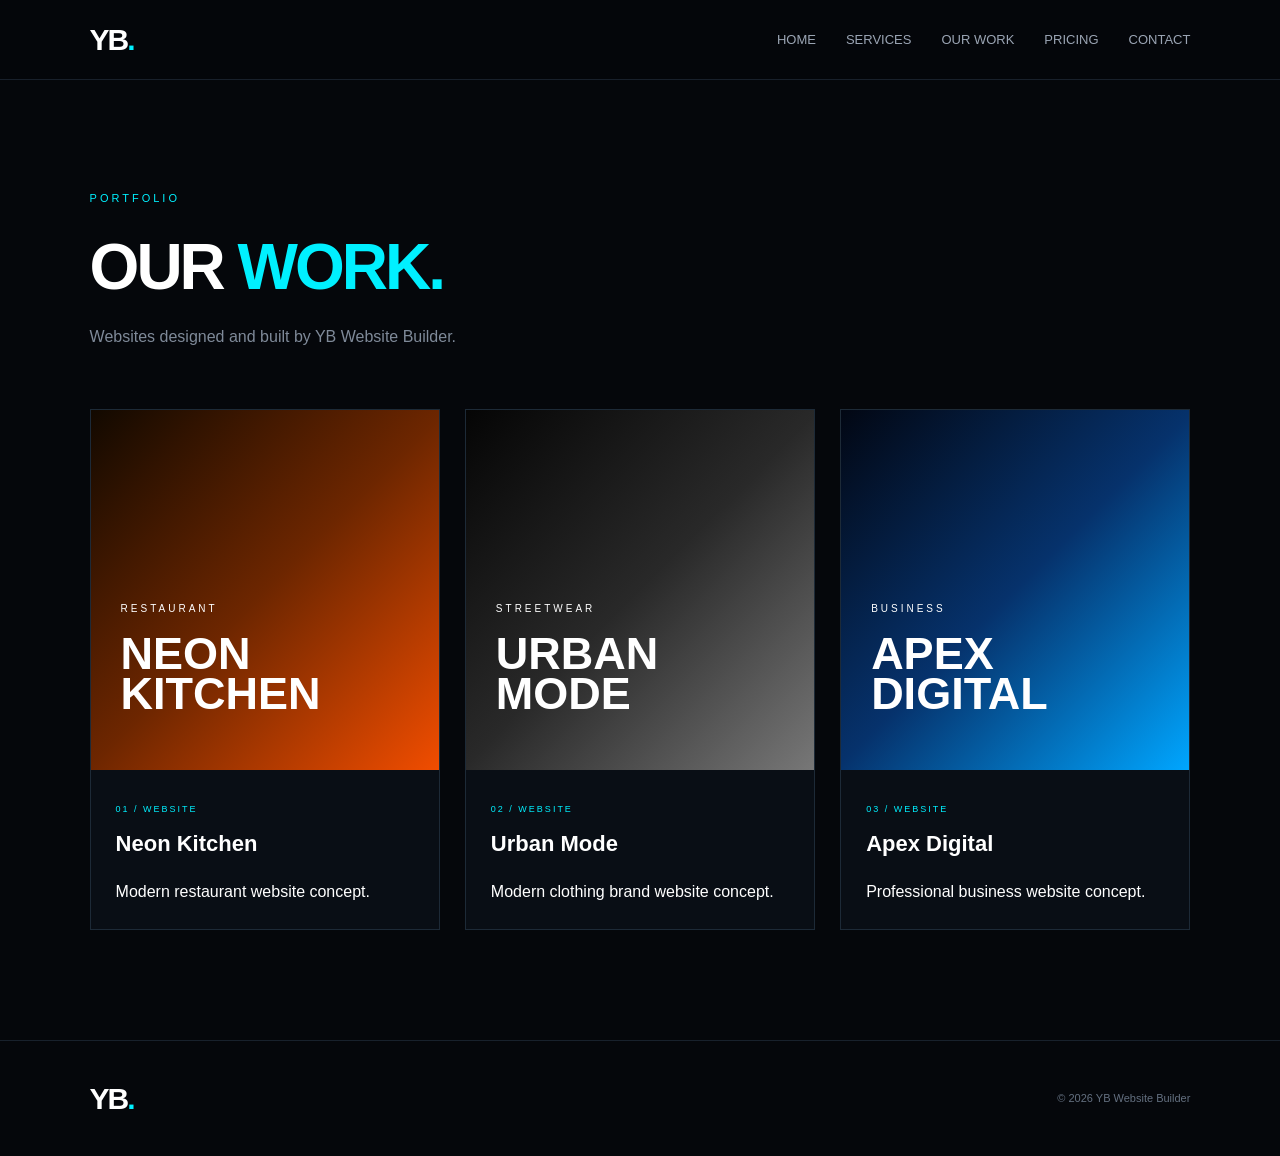
<file: work.html>
<!DOCTYPE html>
<html>
<head>
    <meta name="viewport" content="width=device-width, initial-scale=1.0">
    <title>YB Website Builder - Our Work</title>
    <link rel="stylesheet" href="style.css">
</head>

<body>

<header>
    <div class="logo">YB<span>.</span></div>

    <nav>
        <a href="index.html">HOME</a>
        <a href="index.html#services">SERVICES</a>
        <a href="work.html">OUR WORK</a>
        <a href="index.html#pricing">PRICING</a>
        <a href="index.html#contact">CONTACT</a>
    </nav>
</header>

<section class="section">

    <div class="section-heading">
        <p>PORTFOLIO</p>

        <h2>OUR <span>WORK.</span></h2>

        <p class="description">
            Websites designed and built by YB Website Builder.
        </p>
    </div>

    <div class="projects">

        <div class="project">
            <div class="project-preview restaurant">
                <div class="preview-center">
                    <small>RESTAURANT</small>
                    <h3>NEON<br>KITCHEN</h3>
                </div>
            </div>

            <div class="project-info">
                <small>01 / WEBSITE</small>
                <h3>Neon Kitchen</h3>
                <p>Modern restaurant website concept.</p>
            </div>
        </div>


        <div class="project">
            <div class="project-preview clothing">
                <div class="preview-center">
                    <small>STREETWEAR</small>
                    <h3>URBAN<br>MODE</h3>
                </div>
            </div>

            <div class="project-info">
                <small>02 / WEBSITE</small>
                <h3>Urban Mode</h3>
                <p>Modern clothing brand website concept.</p>
            </div>
        </div>


        <div class="project">
            <div class="project-preview business">
                <div class="preview-center">
                    <small>BUSINESS</small>
                    <h3>APEX<br>DIGITAL</h3>
                </div>
            </div>

            <div class="project-info">
                <small>03 / WEBSITE</small>
                <h3>Apex Digital</h3>
                <p>Professional business website concept.</p>
            </div>
        </div>

    </div>

</section>

<footer>
    <div class="logo">YB<span>.</span></div>
    <p>© 2026 YB Website Builder</p>
</footer>

</body>
</html>
</file>
<file: style.css>
* {
    margin: 0;
    padding: 0;
    box-sizing: border-box;
}

html {
    scroll-behavior: smooth;
}

body {
    background: #05070b;
    color: white;
    font-family: Arial, Helvetica, sans-serif;
    line-height: 1.5;
}

a {
    color: inherit;
    text-decoration: none;
}


/* HEADER */

header {
    height: 80px;
    padding: 0 7%;
    display: flex;
    align-items: center;
    justify-content: space-between;
    border-bottom: 1px solid #18202b;
    background: rgba(5,7,11,.95);
    position: sticky;
    top: 0;
    z-index: 100;
}

.logo {
    font-size: 30px;
    font-weight: 900;
    letter-spacing: -2px;
}

.logo span,
h1 span,
h2 span {
    color: #00f0ff;
}

nav {
    display: flex;
    gap: 30px;
}

nav a {
    color: #9ba5b4;
    font-size: 13px;
    transition: .2s;
}

nav a:hover {
    color: #00f0ff;
}

.nav-button {
    border: 1px solid #00f0ff;
    padding: 11px 18px;
    color: #00f0ff;
    font-size: 12px;
}


/* HERO */

.hero {
    min-height: 720px;
    padding: 100px 7%;
    display: grid;
    grid-template-columns: 1fr 1fr;
    gap: 70px;
    align-items: center;
    background:
        radial-gradient(circle at 80% 40%, #062c35 0%, transparent 35%),
        #05070b;
}

.tag {
    color: #00f0ff;
    font-size: 11px;
    letter-spacing: 3px;
    margin-bottom: 25px;
}

h1 {
    font-size: clamp(48px, 6vw, 85px);
    line-height: .95;
    letter-spacing: -4px;
    max-width: 750px;
}

.hero-text > p {
    color: #8d98a8;
    max-width: 560px;
    margin: 30px 0;
    font-size: 17px;
}

.buttons {
    display: flex;
    gap: 15px;
    flex-wrap: wrap;
}

.primary,
.secondary {
    padding: 15px 22px;
    font-size: 12px;
    font-weight: bold;
}

.primary {
    background: #00f0ff;
    color: #020509;
}

.secondary {
    border: 1px solid #303b49;
    color: white;
}


/* FAKE LAPTOP */

.hero-box {
    perspective: 1000px;
}

.screen {
    background: #0b1119;
    border: 1px solid #263444;
    border-radius: 12px;
    padding: 10px;
    transform: rotateY(-8deg) rotateX(4deg);
    box-shadow:
        0 30px 80px rgba(0,0,0,.7),
        0 0 50px rgba(0,240,255,.08);
}

.screen-top {
    height: 30px;
    display: flex;
    gap: 6px;
    padding: 8px;
}

.screen-top span {
    width: 7px;
    height: 7px;
    border-radius: 50%;
    background: #344352;
}

.screen-content {
    height: 390px;
    background:
        linear-gradient(135deg,#071017,#101c2a);
    padding: 50px;
}

.mini-logo {
    font-size: 40px;
    font-weight: bold;
    color: #00f0ff;
    margin-bottom: 60px;
}

.line {
    height: 10px;
    width: 70%;
    background: #263848;
    margin: 15px 0;
}

.line.big {
    width: 90%;
    height: 25px;
    background: #00f0ff;
}

.line.short {
    width: 45%;
}

.mini-grid {
    display: grid;
    grid-template-columns: repeat(3,1fr);
    gap: 10px;
    margin-top: 60px;
}

.mini-grid div {
    height: 90px;
    background: #162431;
    border: 1px solid #263d4d;
}


/* SECTIONS */

.section {
    padding: 110px 7%;
    max-width: 1500px;
    margin: auto;
}

.section-heading {
    margin-bottom: 60px;
}

.section-heading > p:first-child {
    color: #00f0ff;
    letter-spacing: 3px;
    font-size: 11px;
}

.section-heading h2 {
    font-size: clamp(38px,5vw,65px);
    letter-spacing: -3px;
    margin-top: 12px;
}

.description {
    color: #7f8a99;
    margin-top: 10px;
}


/* SERVICES */

.service-grid {
    display: grid;
    grid-template-columns: repeat(4,1fr);
    border-top: 1px solid #1b2632;
}

.service {
    padding: 35px 25px;
    border-right: 1px solid #1b2632;
}

.number {
    color: #00f0ff;
    font-size: 12px;
    margin-bottom: 40px;
}

.service h3 {
    font-size: 22px;
    margin-bottom: 15px;
}

.service p {
    color: #7f8a99;
    font-size: 14px;
}
/* OUR WORK */

.work-section {
    max-width: 1500px;
}

.projects {
    display: grid;
    grid-template-columns: repeat(3,1fr);
    gap: 25px;
}

.project {
    background: #090e15;
    border: 1px solid #1d2a37;
    overflow: hidden;
    transition: .3s;
}

.project:hover {
    transform: translateY(-8px);
    border-color: #00f0ff;
    box-shadow: 0 15px 50px rgba(0,240,255,.1);
}

.project-preview {
    height: 360px;
    position: relative;
    overflow: hidden;
}

.restaurant {
    background:
        linear-gradient(135deg,#120900,#6d2600,#f14d00);
}

.clothing {
    background:
        linear-gradient(135deg,#050505,#292929,#777);
}

.business {
    background:
        linear-gradient(135deg,#020713,#06326c,#00a6ff);
}

.preview-nav {
    padding: 22px;
    font-weight: bold;
    letter-spacing: 2px;
    border-bottom: 1px solid rgba(255,255,255,.15);
}

.preview-center {
    position: absolute;
    left: 30px;
    bottom: 40px;
}

.preview-center small {
    font-size: 10px;
    letter-spacing: 3px;
}

.preview-center h3 {
    font-size: 45px;
    line-height: .9;
    margin: 15px 0;
}

.preview-center button {
    background: white;
    color: black;
    border: 0;
    padding: 11px 17px;
    font-size: 11px;
    font-weight: bold;
}

.project-info {
    padding: 25px;
}

.project-info small {
    color: #00f0ff;
    font-size: 9px;
    letter-spacing: 2px;
}

.project-info h3 {
    font-size: 22px;
    margin: 8px 0 20px;
}

.project-info a {
    color: #8d98a8;
    font-size: 10px;
    letter-spacing: 1px;
}

.project-info a:hover {
    color: #00f0ff;
}





/* PROCESS */

.process {
    border-top: 1px solid #18212c;
}

.process-grid {
    display: grid;
    grid-template-columns: repeat(4,1fr);
    gap: 25px;
}

.process-grid > div {
    border-left: 1px solid #263442;
    padding-left: 20px;
}

.process-grid b {
    color: #00f0ff;
}

.process-grid h3 {
    margin: 20px 0 10px;
}

.process-grid p {
    color: #7f8a99;
    font-size: 14px;
}


/* CONTACT */

.contact {
    text-align: center;
    padding: 150px 7%;
    background:
        radial-gradient(circle,#06313b,transparent 45%),
        #05070b;
    border-top: 1px solid #18212c;
}

.contact > p:first-child {
    color: #00f0ff;
    font-size: 11px;
    letter-spacing: 3px;
}

.contact h2 {
    font-size: clamp(45px,7vw,90px);
    line-height: .95;
    letter-spacing: -4px;
    margin: 20px 0;
}

.contact-text {
    max-width: 500px;
    margin: 25px auto 35px;
    color: #8994a3;
}

.email-button {
    display: inline-block;
    background: #00f0ff;
    color: #020509;
    padding: 17px 30px;
    font-weight: bold;
    font-size: 12px;
}


/* FOOTER */

footer {
    padding: 35px 7%;
    display: flex;
    justify-content: space-between;
    align-items: center;
    border-top: 1px solid #18212c;
}

footer p {
    color: #647080;
    font-size: 11px;
}


/* MOBILE */

@media(max-width:900px) {

    header {
        padding: 0 5%;
    }

    nav {
        display: none;
    }

    .hero {
        grid-template-columns: 1fr;
        padding: 80px 6%;
    }

    .hero-box {
        display: none;
    }

    .section {
        padding: 80px 6%;
    }

    .service-grid {
        grid-template-columns: 1fr 1fr;
    }

    .projects {
        grid-template-columns: 1fr;
    }

    .process-grid {
        grid-template-columns: 1fr 1fr;
    }

}

@media(max-width:550px) {

    .nav-button {
        display: none;
    }

    h1 {
        letter-spacing: -2px;
    }

    .service-grid {
        grid-template-columns: 1fr;
    }

    .process-grid {
        grid-template-columns: 1fr;
    }

    footer {
        flex-direction: column;
        gap: 15px;
    }

}
.contact-buttons {
    display: flex;
    justify-content: center;
    gap: 15px;
    flex-wrap: wrap;
}

.phone-button,
.email-button {
    display: inline-block;
    padding: 17px 30px;
    font-weight: bold;
    font-size: 12px;
}

.phone-button {
    background: #00f0ff;
    color: #020509;
}

.email-button {
    border: 1px solid #00f0ff;
    color: #00f0ff;
}

.phone-button:hover,
.email-button:hover {
    transform: translateY(-3px);
/* PRICING */

.pricing-grid {
    display: grid;
    grid-template-columns: repeat(3, 1fr);
    gap: 30px;
    margin-top: 40px;
}

.price-card {
    position: relative;
    background: #080d14;
    border: 1px solid #263544;
    border-radius: 12px;
    padding: 40px 30px;
    min-height: 500px;
    display: flex;
    flex-direction: column;
    transition: 0.3s ease;
}

.price-card:hover {
    transform: translateY(-8px);
    border-color: #00f0ff;
    box-shadow: 0 0 35px rgba(0, 240, 255, 0.15);
}

.price-card > span {
    color: #00f0ff;
    font-size: 12px;
    letter-spacing: 3px;
    font-weight: bold;
}

.price-card h3 {
    font-size: 55px;
    margin: 15px 0;
}

.price-card p {
    color: #8995a5;
}

.price-card ul {
    list-style: none;
    padding: 25px 0;
    margin: 20px 0;
    border-top: 1px solid #1e2b38;
    border-bottom: 1px solid #1e2b38;
}

.price-card li {
    color: #c8d0da;
    margin: 13px 0;
}

.price-card a {
    margin-top: auto;
    display: block;
    text-align: center;
    padding: 15px;
    border: 1px solid #00f0ff;
    color: #00f0ff;
    font-size: 11px;
    font-weight: bold;
}

.price-card.featured {
    border: 1px solid #00f0ff;
    box-shadow: 0 0 30px rgba(0, 240, 255, 0.08);
}

.price-card.featured a {
    background: #00f0ff;
    color: #020509;
}

.popular {
    position: absolute;
    top: 0;
    right: 0;
    padding: 8px 14px;
    background: #00f0ff;
    color: #020509;
    font-size: 9px;
    font-weight: bold;
    border-radius: 0 11px 0 8px;
}


/* PHONE */

@media (max-width: 900px) {

    .pricing-grid {
        grid-template-columns: 1fr;
        gap: 20px;
    }

    .price-card {
        min-height: auto;
    }

}
/* YB PRICING FIX */

.pricing-grid {
    display: flex !important;
    gap: 25px !important;
    width: 100% !important;
}

.price-card {
    flex: 1 !important;
    background: #080d14 !important;
    border: 2px solid #263544 !important;
    border-radius: 12px !important;
    padding: 30px !important;
    min-height: 450px !important;
}

.price-card:hover {
    border-color: #00f0ff !important;
    transform: translateY(-5px);
}

.price-card.featured {
    border: 2px solid #00f0ff !important;
}

.price-card h3 {
    font-size: 50px !important;
    margin: 15px 0 !important;
}

.price-card ul {
    list-style: none !important;
    padding: 20px 0 !important;
}

.price-card li {
    margin: 12px 0 !important;
    color: #ffffff !important;
}

.price-card a {
    display: block !important;
    margin-top: 25px !important;
    padding: 15px !important;
    text-align: center !important;
    border: 1px solid #00f0ff !important;
    color: #00f0ff !important;
}

@media (max-width: 700px) {
    .pricing-grid {
        display: flex !important;
        flex-direction: column !important;
    }

    .price-card {
        width: 100% !important;
    }
}

/* =========================
   YB CUSTOMER CTA
========================= */

.yb-cta {
    position: relative;
    overflow: hidden;

    margin: 80px 5%;
    padding: 90px 40px;

    background:
        linear-gradient(
            135deg,
            rgba(0, 255, 255, 0.08),
            rgba(5, 8, 15, 0.98) 55%,
            rgba(0, 255, 255, 0.04)
        );

    border: 1px solid rgba(0, 255, 255, 0.35);
}

.yb-cta-glow {
    position: absolute;

    width: 350px;
    height: 350px;

    right: -150px;
    top: -150px;

    background: #00ffff;

    opacity: 0.08;

    filter: blur(100px);

    border-radius: 50%;
}

.yb-cta-content {
    position: relative;
    max-width: 850px;
    margin: auto;

    text-align: center;
}

.yb-tag {
    color: #00ffff;

    font-size: 11px;

    letter-spacing: 3px;

    font-weight: bold;
}

.yb-cta h2 {
    margin: 25px 0;

    color: white;

    font-size: clamp(40px, 7vw, 85px);

    line-height: 0.95;

    letter-spacing: -3px;
}

.yb-cta h2 span {
    display: block;

    color: #00ffff;

    text-shadow:
        0 0 20px rgba(0, 255, 255, 0.5);
}

.yb-cta-content > p {
    max-width: 600px;

    margin: 30px auto;

    color: #8c98a8;

    font-size: 16px;

    line-height: 1.8;
}


/* BUTTONS */

.yb-cta-buttons {
    display: flex;

    justify-content: center;

    gap: 15px;

    margin-top: 35px;
}

.yb-main-button,
.yb-secondary-button {
    padding: 17px 28px;

    text-decoration: none;

    font-size: 11px;

    font-weight: bold;

    letter-spacing: 2px;

    transition: 0.3s ease;
}

.yb-main-button {
    background: #00ffff;

    color: #05070b;

    box-shadow:
        0 0 25px rgba(0, 255, 255, 0.25);
}

.yb-main-button:hover {
    transform: translateY(-4px);

    box-shadow:
        0 0 40px rgba(0, 255, 255, 0.5);
}

.yb-secondary-button {
    border: 1px solid #00ffff;

    color: #00ffff;
}

.yb-secondary-button:hover {
    background: #00ffff;

    color: #05070b;
}


/* STATS */

.yb-stats {
    display: flex;

    justify-content: center;

    gap: 70px;

    margin-top: 65px;

    padding-top: 30px;

    border-top: 1px solid rgba(255,255,255,0.1);
}

.yb-stats div {
    display: flex;

    flex-direction: column;

    gap: 7px;
}

.yb-stats strong {
    color: #00ffff;

    font-size: 25px;
}

.yb-stats span {
    color: #697686;

    font-size: 9px;

    letter-spacing: 2px;
}


/* PHONE */

@media (max-width: 650px) {

    .yb-cta {
        margin: 50px 15px;

        padding: 65px 20px;
    }

    .yb-cta h2 {
        letter-spacing: -1px;
    }

    .yb-cta-buttons {
        flex-direction: column;
    }

    .yb-main-button,
    .yb-secondary-button {
        width: 100%;

        text-align: center;
    }

    .yb-stats {
        gap: 25px;
    }

}
/* HOW IT WORKS */

.how-it-works {
    padding: 100px 6%;
}

.how-it-works .section-heading {
    text-align: center;
    margin-bottom: 55px;
}

.how-it-works .section-heading > span {
    color: #00ffff;
    font-size: 11px;
    letter-spacing: 3px;
}

.how-it-works h2 {
    color: white;
    font-size: clamp(40px, 6vw, 70px);
    line-height: 1;
    margin: 20px 0;
}

.how-it-works h2 span {
    color: #00ffff;
}

.how-it-works .section-heading p {
    color: #7d8998;
}


/* STEPS */

.steps {
    display: grid;
    grid-template-columns: repeat(3, 1fr);
    gap: 20px;
}

.step-card {
    position: relative;

    padding: 35px;

    min-height: 250px;

    background: #080d14;

    border: 1px solid #263544;

    transition: 0.3s ease;
}

.step-card:hover {
    transform: translateY(-7px);

    border-color: #00ffff;

    box-shadow: 0 0 30px rgba(0,255,255,0.12);
}

.step-number {
    color: #00ffff;

    font-size: 35px;

    font-weight: bold;

    margin-bottom: 35px;
}

.step-card h3 {
    color: white;

    font-size: 17px;

    letter-spacing: 2px;
}

.step-card p {
    color: #7d8998;

    line-height: 1.7;

    font-size: 14px;
}


/* FINAL CTA */

.final-cta {
    margin-top: 80px;

    padding: 70px 30px;

    text-align: center;

    border: 1px solid #00ffff;

    background:
        linear-gradient(
            135deg,
            rgba(0,255,255,0.08),
            rgba(5,8,15,0.95)
        );

    box-shadow:
        0 0 40px rgba(0,255,255,0.08);
}

.final-cta > span {
    color: #00ffff;

    font-size: 10px;

    letter-spacing: 3px;
}

.final-cta h2 {
    color: white;

    font-size: clamp(35px, 6vw, 65px);

    line-height: 1;

    margin: 20px 0 35px;
}

.final-cta h2 strong {
    display: block;

    color: #00ffff;
}

.final-cta a {
    display: inline-block;

    padding: 17px 30px;

    background: #00ffff;

    color: #05070b;

    text-decoration: none;

    font-size: 11px;

    font-weight: bold;

    letter-spacing: 2px;

    transition: 0.3s;
}

.final-cta a:hover {
    transform: translateY(-4px);

    box-shadow:
        0 0 30px rgba(0,255,255,0.5);
}


/* PHONE */

@media (max-width: 700px) {

    .steps {
        grid-template-columns: 1fr;
    }

    .how-it-works {
        padding: 70px 5%;
    }

    .final-cta {
        padding: 55px 20px;
    }

}
.logo img {
    width: 120px;
    height: auto;
    display: block;
}
.logo img {
    width: 80px;
    height: auto;
}

@media (max-width: 700px) {

    .steps {
        grid-template-columns: 1fr;
    }

    .how-it-works {
        padding: 70px 5%;
    }

    .final-cta {
        padding: 55px 20px;
    }

}
.logo img {
    width: 120px;
    height: auto;
    display: block;
}
.logo img {
    width: 80px;
    height: auto;
}
/* YB BLACK MARBLE + LIGHTNING BACKGROUND */

body {
    background:
        radial-gradient(
            ellipse at 20% 30%,
            rgba(0, 220, 255, 0.12),
            transparent 35%
        ),
        radial-gradient(
            ellipse at 80% 70%,
            rgba(0, 100, 255, 0.10),
            transparent 35%
        ),
        repeating-linear-gradient(
            115deg,
            rgba(255,255,255,0.025) 0px,
            rgba(255,255,255,0.025) 2px,
            transparent 2px,
            transparent 18px
        ),
        repeating-linear-gradient(
            65deg,
            transparent 0px,
            transparent 35px,
            rgba(255,255,255,0.02) 36px,
            transparent 38px
        ),
        #030507;

    background-attachment: fixed;
}

/* LIGHTNING / MARBLE CRACKS */

body::before {
    content: "";

    position: fixed;

    inset: 0;

    pointer-events: none;

    z-index: -1;

    opacity: 0.7;

    background:
        linear-gradient(
            125deg,
            transparent 20%,
            rgba(0,255,255,0.08) 20.2%,
            transparent 20.5%
        ),
        linear-gradient(
            55deg,
            transparent 65%,
            rgba(0,255,255,0.06) 65.2%,
            transparent 65.5%
        );

    filter: blur(1px);
}
/* 🐉 NEON DRAGON BACKGROUND */

body {
    background-image:
        linear-gradient(
            rgba(0, 0, 0, 0.45),
            rgba(0, 0, 0, 0.45)
        ),
        url("F2454EB4-7600-438D-98D2-1B12191787A5.png");

    background-size: cover;
    background-position: center;
    background-attachment: fixed;
    background-repeat: no-repeat;

    min-height: 100vh;
}
</file>
